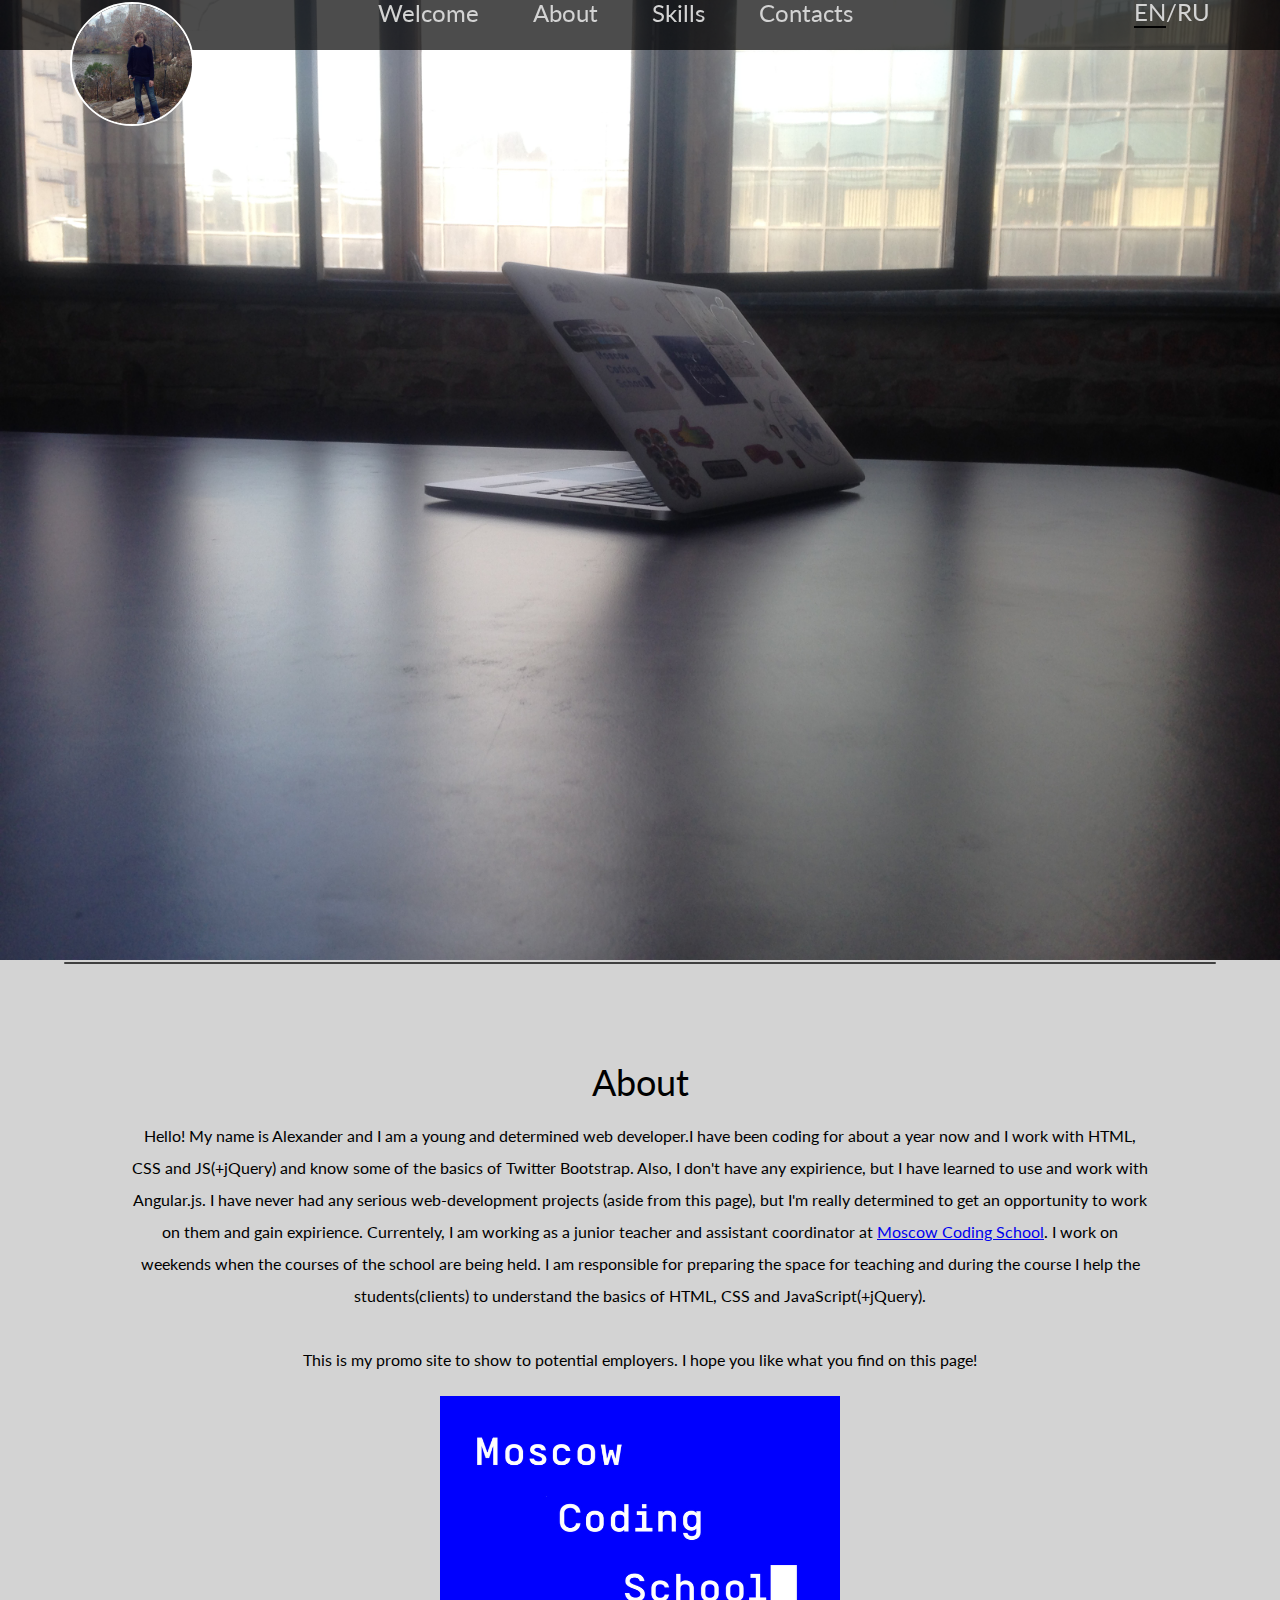
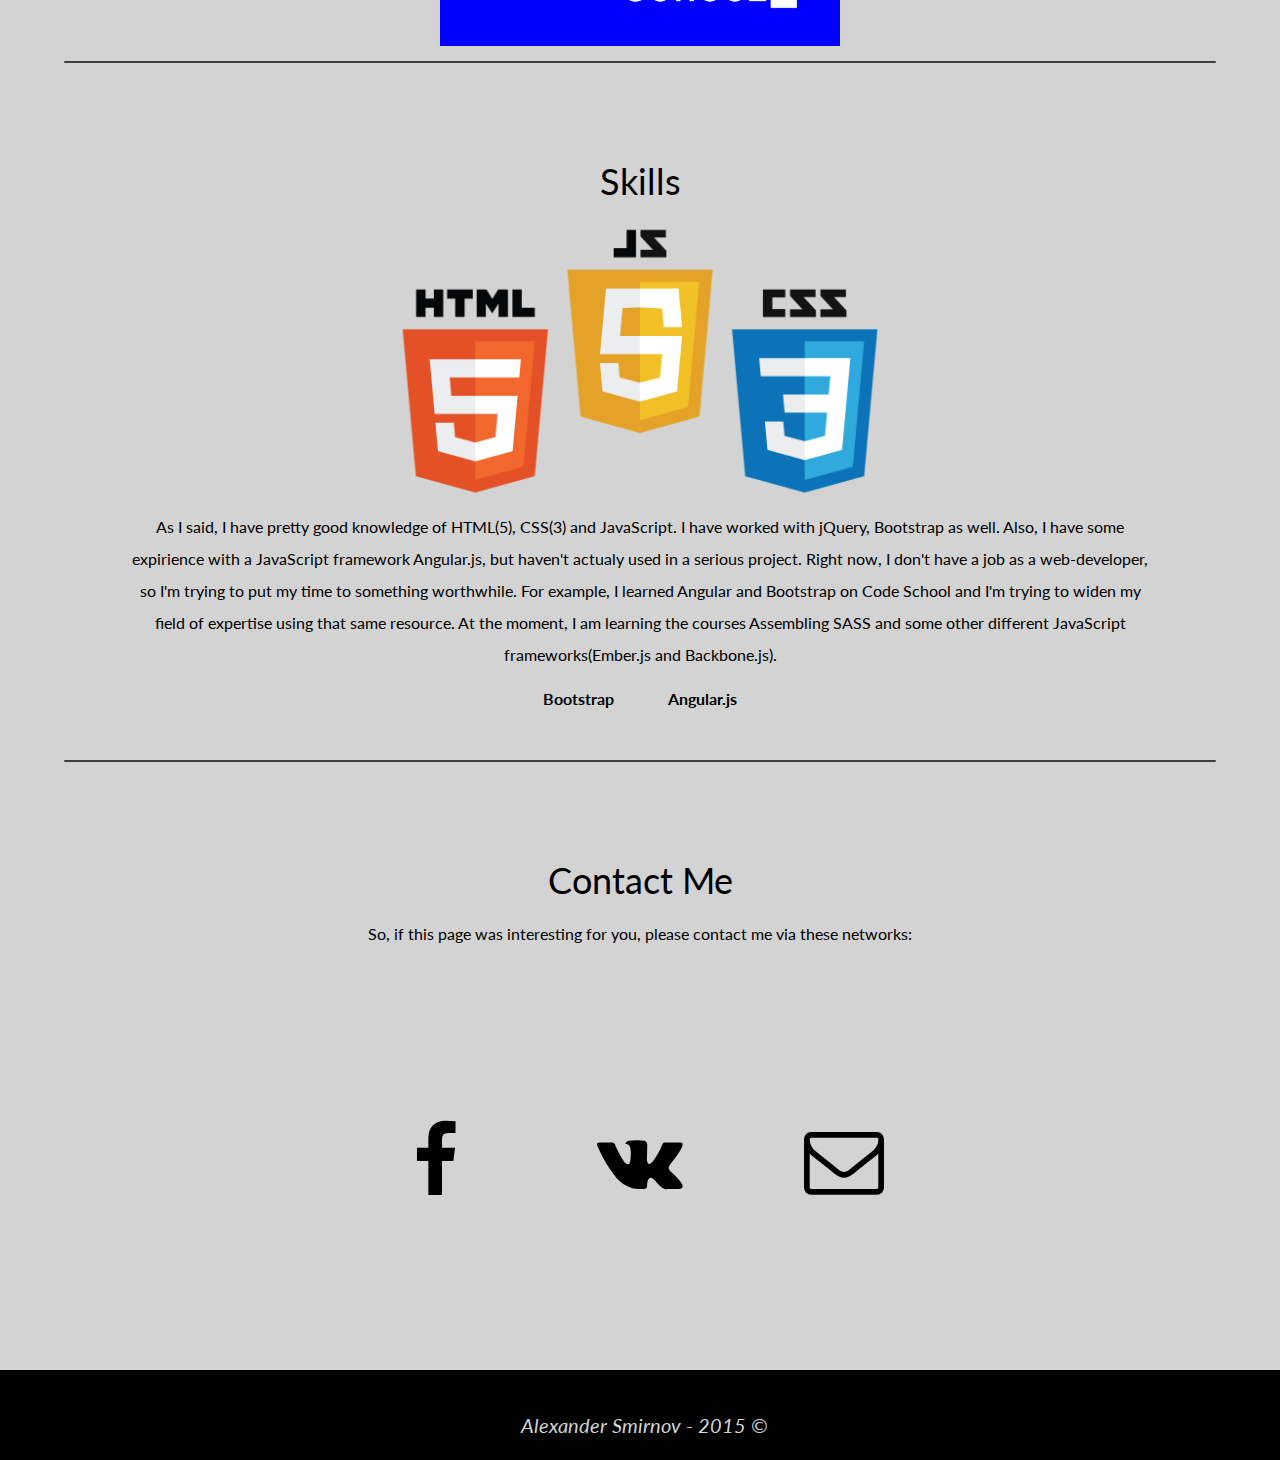
<file: index.html>
<!DOCTYPE html>
<html lang="en">
<head>
  <meta charset="UTF-8">
  <title>SD - My Web-Developer Portfolio</title>
  <link href="http://fonts.googleapis.com/css?family=Lato:400,700,400italic" rel="stylesheet" type="text/css">
  <link rel="shortcut icon" href="imgs/icon.png" type="image/png">
  <link rel="stylesheet" href="reset.css">
  <link rel="stylesheet" href="style.css">
  <link rel="stylesheet" href="http://maxcdn.bootstrapcdn.com/font-awesome/4.3.0/css/font-awesome.min.css">
  <script src="https://ajax.googleapis.com/ajax/libs/jquery/1.7.1/jquery.min.js"></script>
  <script src="script.js"></script>
</head>
<body>
    <header>
      <div class="menu">
      <i class="fa fa-bars fa-4x" style="margin: 0 auto;"></i>
       <ul>
         <li><img src="imgs/me.jpg"></li>
         <li class="w"><a href="#">Welcome</a></li>
         <li><a href="#line">About</a></li>
         <li><a href="#line-1">Skills</a></li>
         <li><a href="#line-2">Contacts</a></li>
         <li><div class="bor"></div></li>
         <li class="en"><a href="" class="e">EN</a><span>/</span><a href="ru/index_ru.html">RU</a></li>
       </ul>
      </div>
    </header>
    <section class="welcome">
      <img src="imgs/top.jpg">
    </section>
    <div id="line"></div>
    <section class="about">
        <h1 class="head">About</h1>
        <p class="hello par">Hello! My name is Alexander and I am a young and determined web developer.I have been coding for about a year now and I work with HTML, CSS and JS(+jQuery) and know some of the basics of Twitter Bootstrap. Also, I don't have any expirience, but I have learned to use and work with Angular.js. I have never had any serious web-development projects (aside from this page), but I'm really determined to get an opportunity to work on them and gain expirience. Currentely, I am working as a junior teacher and assistant coordinator at <a href="http:/moscoding.ru" target="_blank">Moscow Coding School</a>. I work on weekends when the courses of the school are being held. I am responsible for preparing the space for teaching and during the course I help the students(clients) to understand the basics of HTML, CSS and JavaScript(+jQuery).<br><br>
            
            This is my promo site to show to potential employers. I hope you like what you find on this page!</p>
            <img class="mcs"src="imgs/mcs.jpg" alt="">
    </section> 
    <div id="line-1"></div> 
    <section class="skills">
        <h1 class="head">Skills</h1>
        <img src="imgs/html5_css3_js.png">
        <p class="par" style="margin-bottom: -10px;">As I said, I have pretty good knowledge of HTML(5), CSS(3) and JavaScript. I have worked with jQuery, Bootstrap as well. Also, I have some expirience with a JavaScript framework Angular.js, but haven't actualy used in a serious project. Right now, I don't have a job as a web-developer, so I'm trying to put my time to something worthwhile. For example, I learned Angular and Bootstrap on Code School and I'm trying to widen my field of expertise using that same resource. At the moment, I am learning the courses Assembling SASS and some other different JavaScript frameworks(Ember.js and Backbone.js).</p>
    <nav>
        <ul class="ba">
            <li class="link"><a href="http://getbootstrap.com" target:_blank>Bootstrap</a></li>
            <li class="link"><a href="http://angularjs.org" target:_blank>Angular.js</a></li>
        </ul>
    </nav>    
    </section>  
    <div id="line-2"></div>
    <section class="contact">
        <h1 class="head">Contact Me</h1>
        <p class="par">So, if this page was interesting for you, please contact me via these networks:</p>
        <ul>
            <li class="soc"><a href="http:/facebook.com/sas1998" target="_blank"><i class="fa fa-facebook fa-5x"></i></a></li>
            <li class="soc"><a href="http:/vk.com/whateverlife" target="_blank"><i class="fa fa-vk fa-5x"></i></a></li>
            <li class="soc"><a href="mailto&#58;interstellarjourney&#64;gmail&#46;com?subject=Job Opportunity"><i class="fa fa-envelope-o fa-5x"></i></a></li>
        </ul>
        <footer>
            <h1>Alexander Smirnov - 2015 &copy</h1>
        </footer>
    </section>    
</body>
</html>
</file>
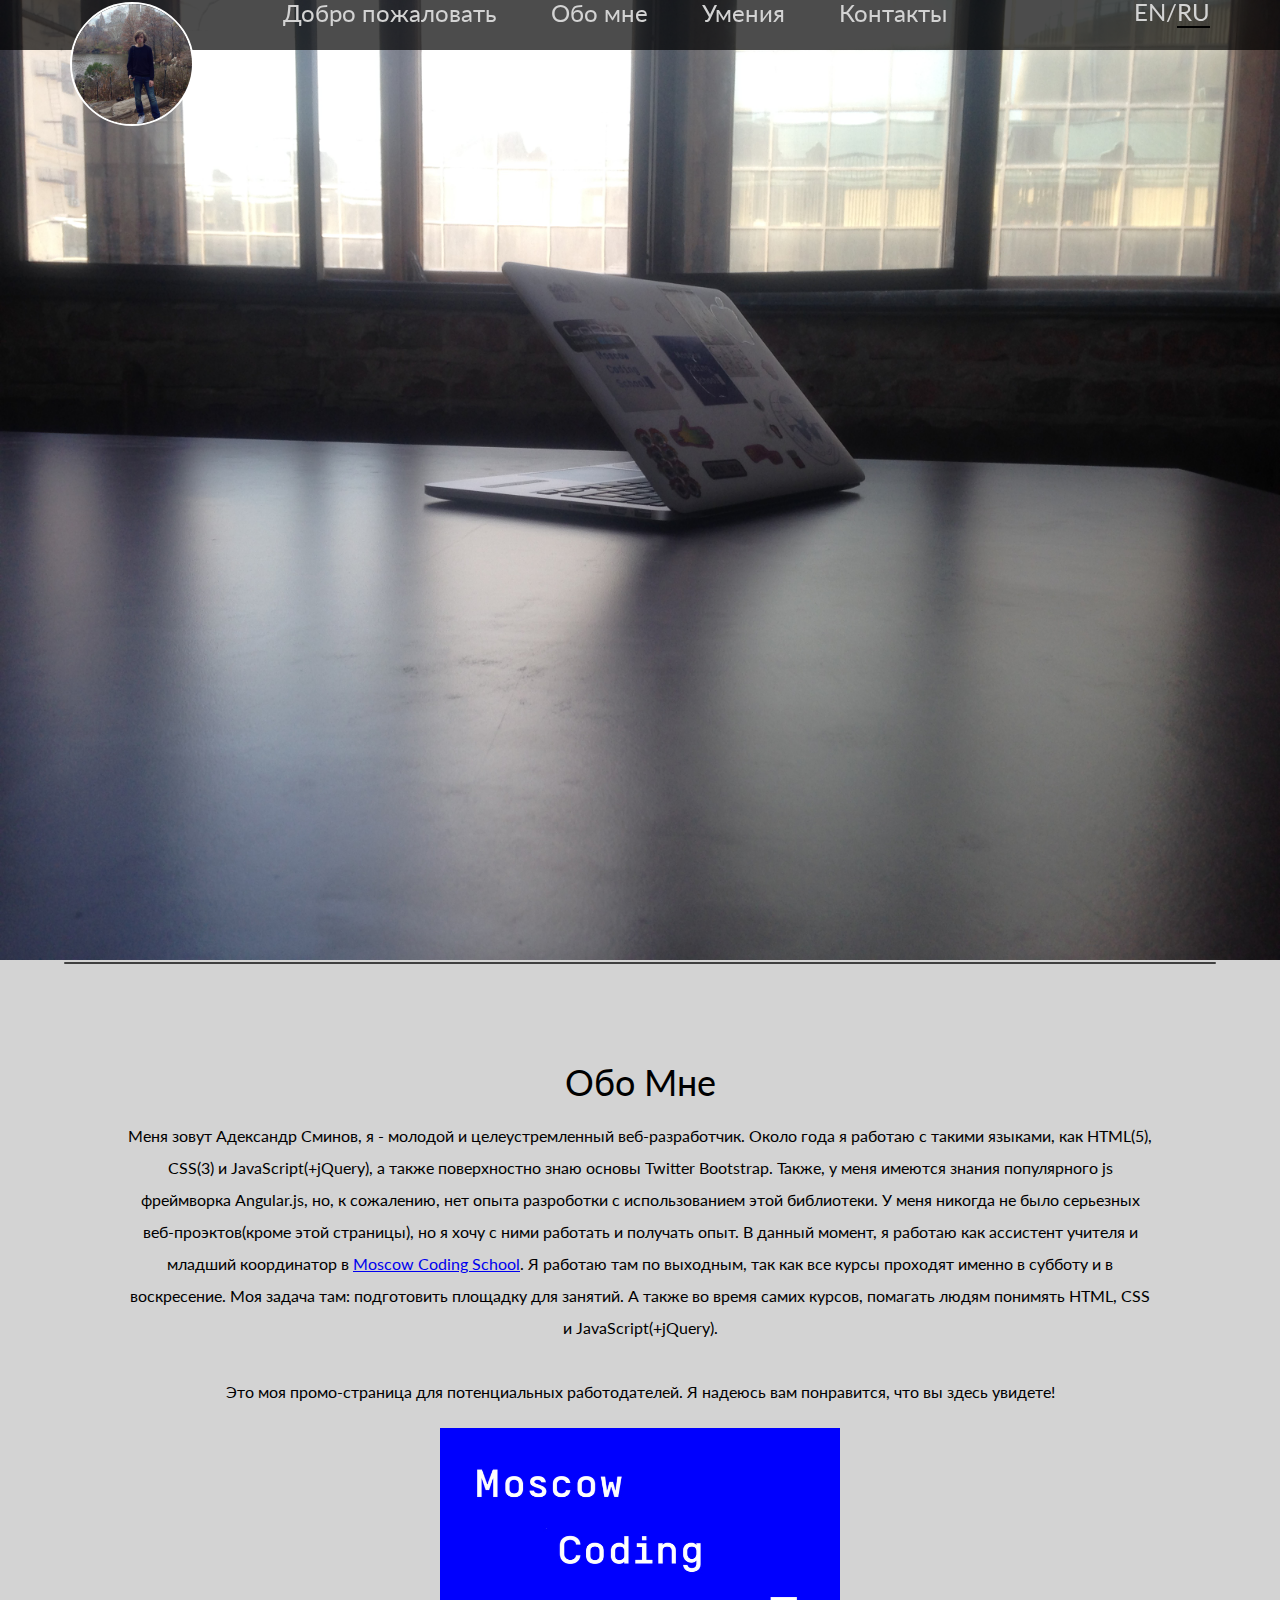
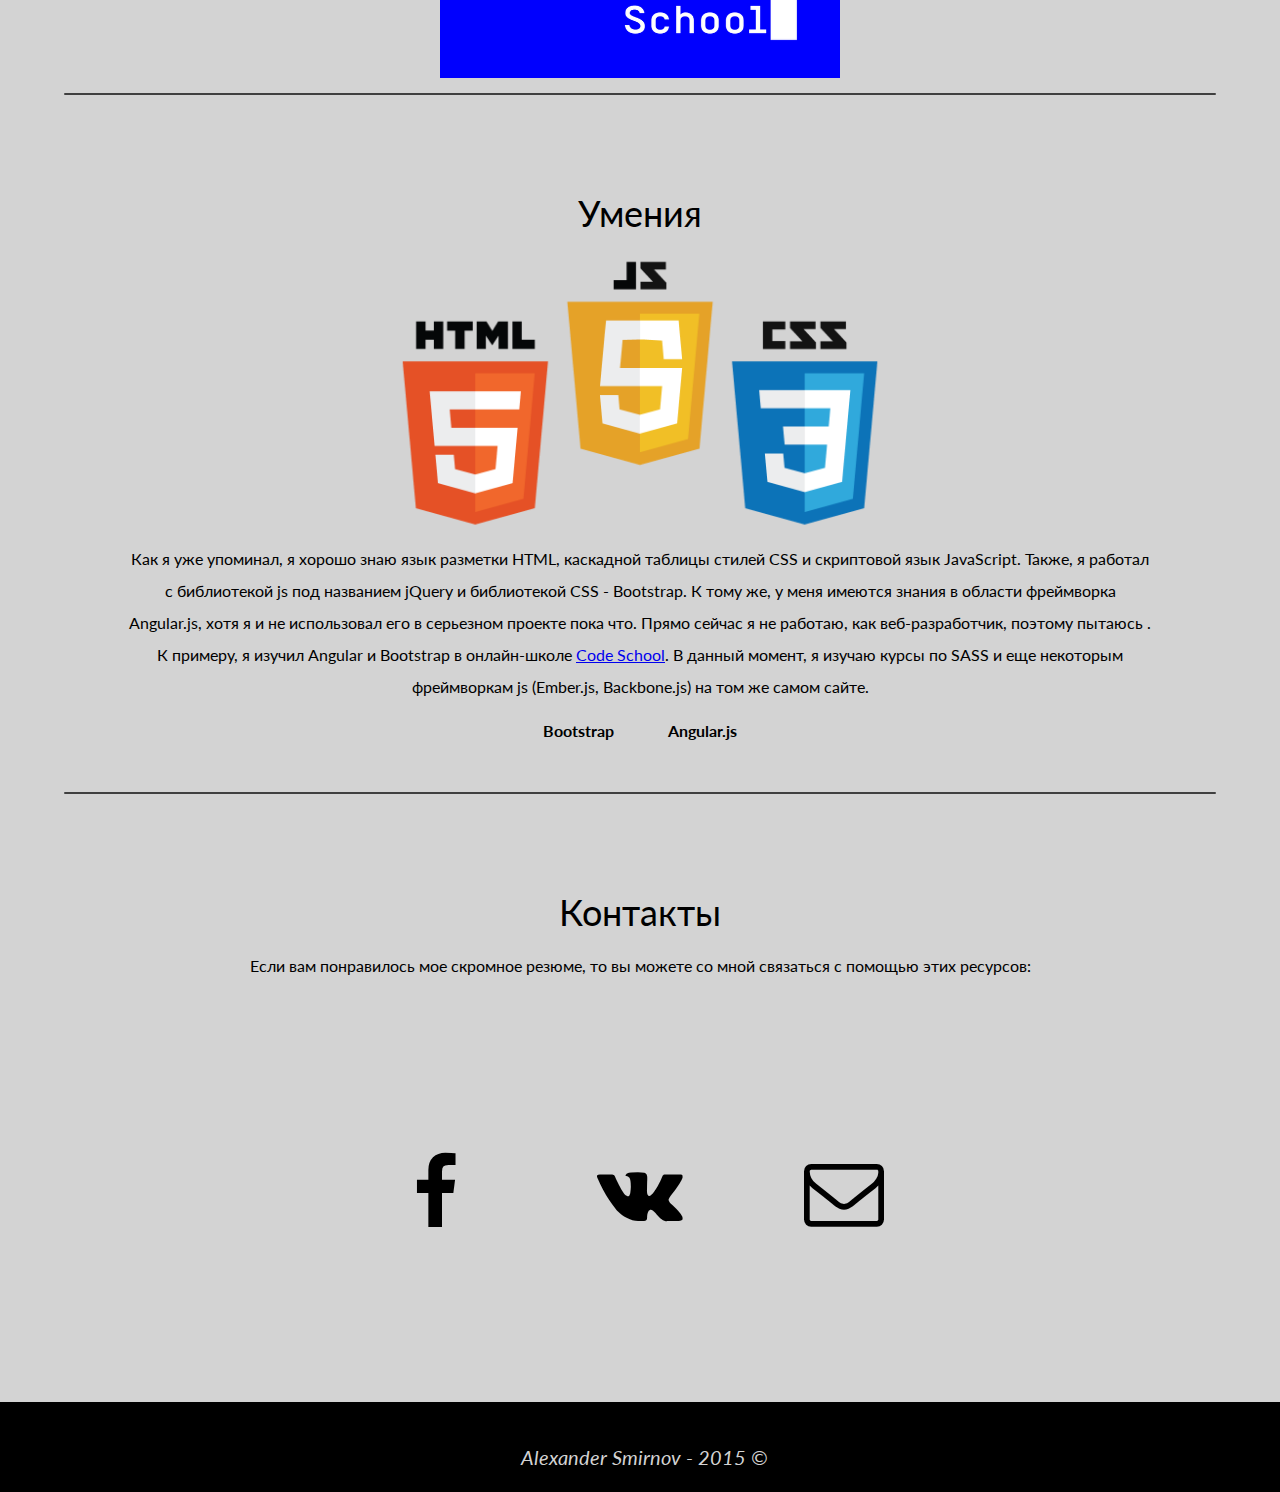
<file: ru/index_ru.html>
<!DOCTYPE html>
<html lang="en">
<head>
  <meta charset="UTF-8">
  <title>SD - Мое портфолио</title>
  <link href="http://fonts.googleapis.com/css?family=Lato:400,700,400italic" rel="stylesheet" type="text/css">
  <link rel="shortcut icon" href="../imgs/icon.png" type="image/png">
  <link rel="stylesheet" href="../reset.css">
  <link rel="stylesheet" href="../style.css">
  <link rel="stylesheet" href="http://maxcdn.bootstrapcdn.com/font-awesome/4.3.0/css/font-awesome.min.css">
  <script src="https://ajax.googleapis.com/ajax/libs/jquery/1.7.1/jquery.min.js"></script>
</head>
<body>
    <header>
      <div class="menu">
      <i class="fa fa-bars fa-4x" style="margin: 0 auto;"></i>
       <ul>
         <li><img src="../imgs/me.jpg"></li>
         <li class="w"><a href="#">Добро пожаловать</a></li>
         <li><a href="#line">Обо мне</a></li>
         <li><a href="#line-1">Умения</a></li>
         <li><a href="#line-2">Контакты</a></li>
         <li><div class="bor"></div></li>
         <li class="en"><a href="../index.html">EN</a><span>/</span><a class="e">RU</a></li>
       </ul>
      </div>
    </header>
    <section class="welcome">
      <img src="../imgs/top.jpg">
    </section>
    <div id="line"></div>
    <section class="about">
        <h1 class="head">Обо Мне</h1>
        <p class="hello par">Меня зовут Адександр Сминов, я - молодой и целеустремленный веб-разработчик. Около года я работаю с такими языками, как HTML(5), CSS(3) и JavaScript(+jQuery), а также поверхностно знаю основы Twitter Bootstrap. Также, у меня имеются знания популярного js фреймворка Angular.js, но, к сожалению, нет опыта разроботки с использованием этой библиотеки. У меня никогда не было серьезных веб-проэктов(кроме этой страницы), но я хочу с ними работать и получать опыт. В данный момент, я работаю как ассистент учителя и младший координатор в <a href="http:/moscoding.ru" target="_blank">Moscow Coding School</a>. Я работаю там по выходным, так как все курсы проходят именно в субботу и в воскресение. Моя задача там: подготовить площадку для занятий. А также во время самих курсов, помагать людям понимять HTML, CSS и JavaScript(+jQuery).<br><br>

            Это моя промо-страница для потенциальных работодателей. Я надеюсь вам понравится, что вы здесь увидете!</p>
            <img class="mcs"src="../imgs/mcs.jpg" alt="">
    </section>
    <div id="line-1"></div>
    <section class="skills">
        <h1 class="head">Умения</h1>
        <img src="../imgs/html5_css3_js.png">
        <p class="par" style="margin-bottom: -10px;">Как я уже упоминал, я хорошо знаю язык разметки  HTML, каскадной таблицы стилей CSS и скриптовой язык JavaScript. Также, я работал с библиотекой js под названием jQuery и библиотекой CSS - Bootstrap. К тому же, у меня имеются знания в области фреймворка Angular.js, хотя я и не использовал его в серьезном проекте пока что. Прямо сейчас я не работаю, как веб-разработчик, поэтому пытаюсь . К примеру, я изучил Angular и Bootstrap в онлайн-школе <a href="http:/codeschool.com">Code School</a>. В данный момент, я изучаю курсы по SASS и еще некоторым фреймворкам js (Ember.js, Backbone.js) на том же самом сайте.</p>
    <nav>
        <ul class="ba">
            <li class="link"><a href="http://getbootstrap.com" target=_blank>Bootstrap</a></li>
            <li class="link"><a href="http://angularjs.org" target=_blank>Angular.js</a></li>
        </ul>
    </nav>
    </section>
    <div id="line-2"></div>
    <section class="contact">
        <h1 class="head">Контакты</h1>
        <p class="par">Если вам понравилось мое скромное резюме, то вы можете со мной связаться с помощью этих ресурсов:</p>
        <ul>
            <li class="soc"><a href="http:/facebook.com/sas1998" target="_blank"><i class="fa fa-facebook fa-5x"></i></a></li>
            <li class="soc"><a href="http:/vk.com/whateverlife" target="_blank"><i class="fa fa-vk fa-5x"></i></a></li>
            <li class="soc"><a href="mailto&#58;interstellarjourney&#64;gmail&#46;com?subject=Вакансия"><i class="fa fa-envelope-o fa-5x"></i></a></li>
        </ul>
        <footer>
            <h1>Alexander Smirnov - 2015 &copy</h1>
        </footer>
    </section>
    <script src="../script.js"></script>
</body>
</html>
</file>
<file: style.css>
body {
    background-color: lightgrey;
    font-family: 'Lato', sans-serif;
    transition: .3s all ease-out;
}

/* M E N U */

i.fa-bars {
    color: black;
    display: none;
    margin-bottom: 0;
}
.menu {
    width: 100%;
    position: fixed;
    background-color: rgba(0,0,0,.7);
    text-align: center;
    height: 50px;
/*    top: 0;*/
}
.menu li {
    display: inline-block;
    margin-right: 50px;
    text-align: center;
}
.menu img {
    position: absolute;
    width: 120px;
    height: 120px;
    border: 2px solid white;
    border-radius: 50%;
    left: 70px;
    margin-top: -20px;
}
.menu a {
    font-size: 24px;
    text-decoration: none;
    color: lightgrey;
}
.menu a:hover {
    border-bottom: 2px solid lightgrey;
}
.bor {
    width: 70%;
    height: 2px;
    background-color: lightgrey;
    margin: 10px auto;
}
.en {
    position: absolute;
    right: 20px;
    top: 0;
}
.e {
    border-bottom: 2px solid black;
}
.menu span {
    font-size: 24px;
    text-decoration: none;
    color: lightgrey;
}


.welcome {
    text-align: center;
}
.head {
    margin-top: 100px;
    text-align: center;
    font-size: 36px;
    margin-bottom: 20px;
}
.welcome img {
    width: 100%;
    height: 100%;
}
#line,
#line-1,
#line-2{
    width: 90%;
    height: 2px;
    background-color: rgba(0,0,0,.7);
    border-radius: 2px;
    margin: auto;
    margin-bottom: 55px;
}
.par {
    width: 80%;
    margin: auto;
    line-height: 2;
    margin-bottom: 20px;
}
.about {
    text-align: center;
}
.mcs {
    width: 400px;
    height: 250px;
    margin-bottom: 13px;
}
.skills {
    text-align: center;
}
.skills img {
    width: 500px;
    height: 290px;
}
nav {
    margin-top: 30px;
}
nav a {
    text-decoration: none;
    color: black;
    font-weight: bolder;
}
nav a:hover {
    border-bottom: 2px solid black;
}
.ba {
    margin-bottom: 53px;
}
nav li {
    margin-left: 50px;
    display: inline-block;
}
nav li:first-child {
    margin-left: 0;
}
.contact {
    text-align: center;
}
.soc {
    margin-top: 150px;
    display: inline-block;
    margin-left: 100px;
}
.soc:first-child {
    margin-left: 0;
}
.fa {
    width: 100px;
    height: 100px;
    margin-bottom: 150px;
    cursor: pointer;
    color: black;
}
.soc img:hover {
    background: white;
    border-radius: 5px;
    transition: .3s all ease-out;
}
footer {
    width: 100%;
    height: 90px;
    background: black;
    position: relative;
    text-align: center;
}
footer h1 {
    position: absolute;
    font-style: italic;
    font-size: 20px;
    color: lightgrey;
    top: 50%;
    right: 40%;
    bottom: 50%;
}
@media (max-device-width : 768px){
    header {
        text-align: center;
    }
    i.fa-bars {
        display: block;
        margin: 0 auto;
    }
    #line {
        background-color: lightgrey;
    }
    .menu {
        position: static;
        z-index: 0;
        background: lightgrey;
        display: block;
        height: auto;
    }
    .menu ul {
        margin-top: 30px;
        display: none;
        background: rgba(0,0,0,.7);
    }
    .menu li {
        margin: 10px auto;
        display: block;
        color: black;
        text-align: center;
    }
    .menu a {
        letter-spacing: 5px;
        font-size: 2em;
    }
    .menu a:hover {
        border: none;
    }
    .menu img {
        display: none;
    }
    .en {
        position: static;
    }
    .e {
        border: 0;

    }
    .welcome {
        display: none;
    }
    .about h1 {
        margin-top: 0;
    }
    .head {
        font-size: 4em;
        font-weight: bold;
    }
    .par {
        width: 90%;
        margin: auto;
        line-height: 2;
        margin-bottom: 20px;
        font-size: 2em;
    }
    .link {
        font-size: 3em;
    }
    .w {
        display: none;
    }
    .soc {
        display: block;
        margin: 0;
    }
}
@media (max-width : 768px){
    header {
        text-align: center;
    }
    i.fa-bars {
        display: block;
        margin: 0 auto;
    }
    #line {
        background-color: lightgrey;
    }
    .menu {
        position: static;
        z-index: 0;
        background: lightgrey;
        display: block;
        height: auto;
    }
    .menu ul {
        text-align: center;
/*        height: 200px;*/
        position: relative;
        display: none;
        background: rgba(0,0,0,.7);
    }
    .menu li {
        margin: 20px auto;
        display: block;
        color: black;
    }
    .menu a {
        text-align: center;
        letter-spacing: 5px;
        font-size: 1em;
    }
    .menu a:hover {
        border: none;
    }
    .menu img {
        display: none;
    }
    .en {
        position: static;
    }
    .e {
        border: 0;

    }
    .welcome {
        display: none;
    }
    .about h1 {
        margin-top: 0;
    }
    .head {
        font-size: 4em;
        font-weight: bold;
    }
    .par {
        width: 90%;
        margin: auto;
        line-height: 2;
        margin-bottom: 20px;
        font-size: 1em;
    }
    .mcs {
        width: 300px;
        height: 185px;
    }
    .skills img {
        width: 300px;
        height: 180px;
    }
    .link {
        font-size: 2em;
    }
    .w {
        visibility: hidden;
    }
    .soc {
        display: block;
        margin: 0
    }
}
</file>
